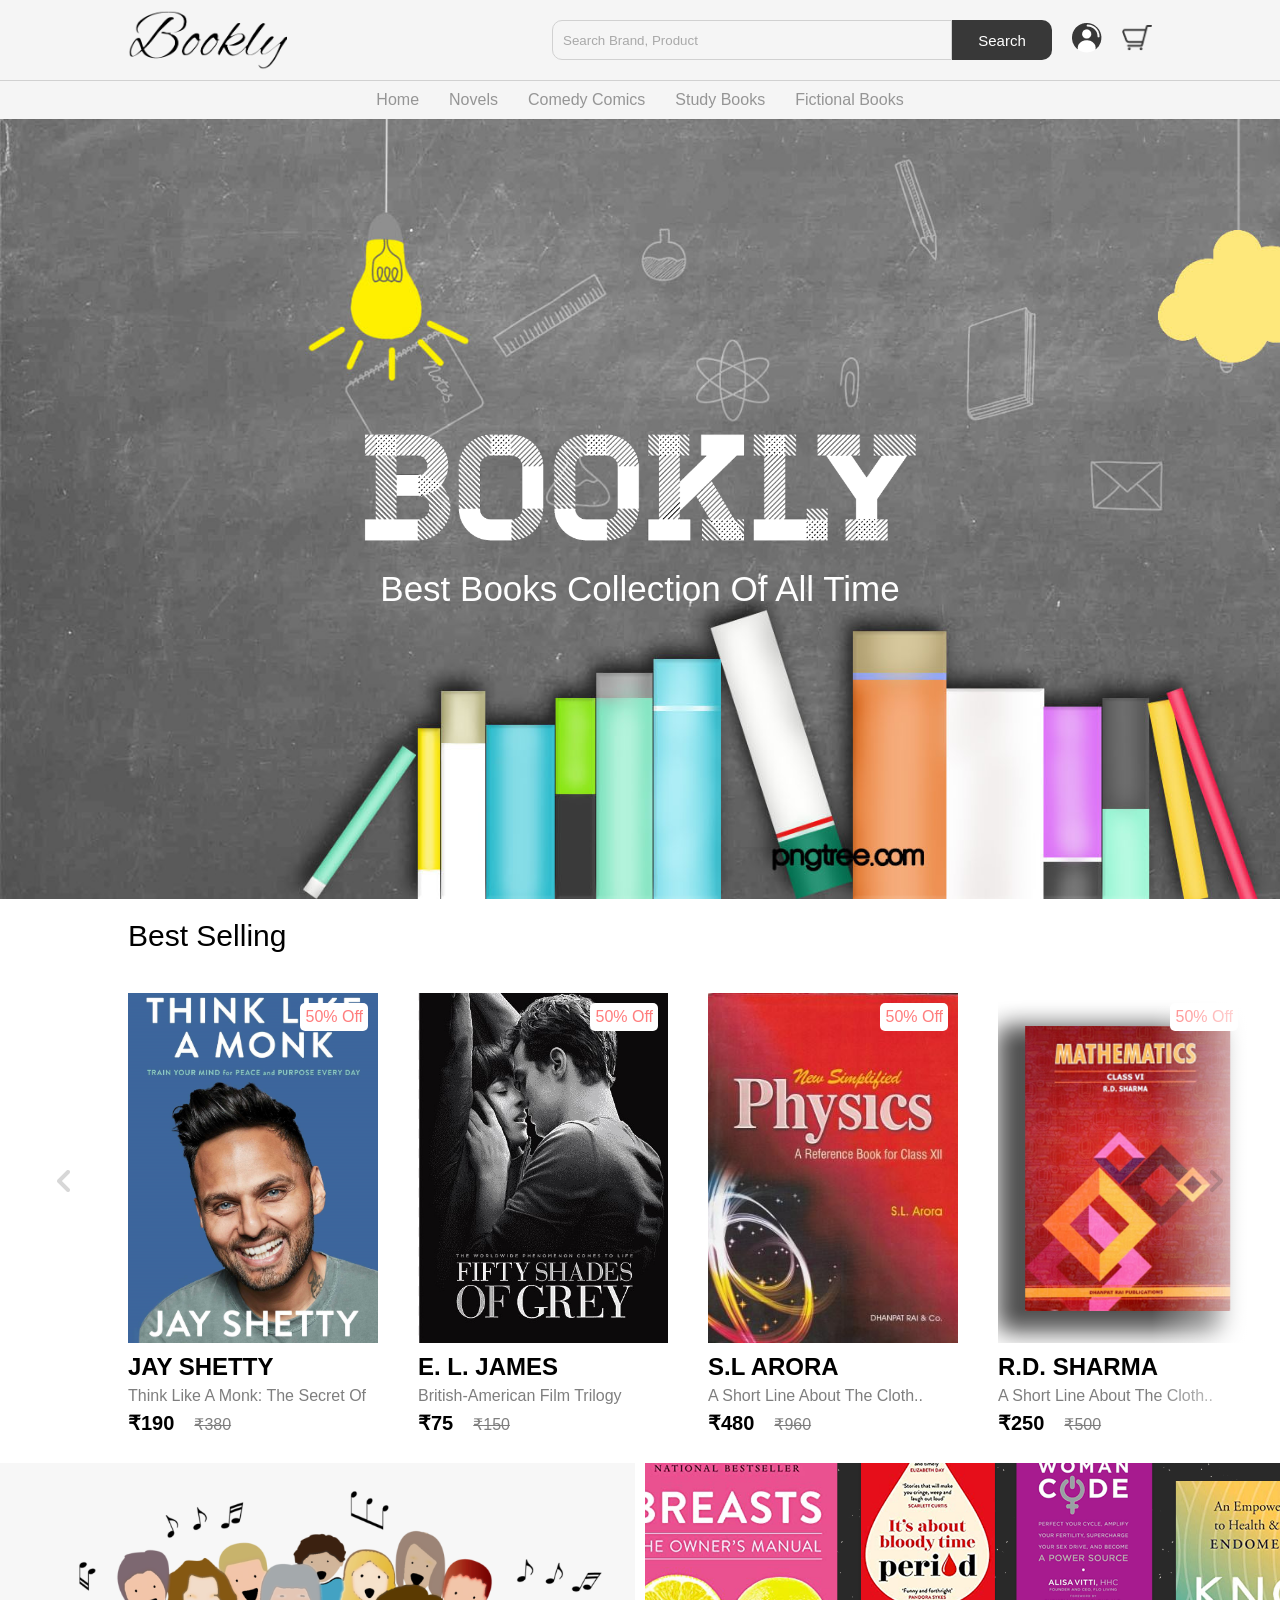
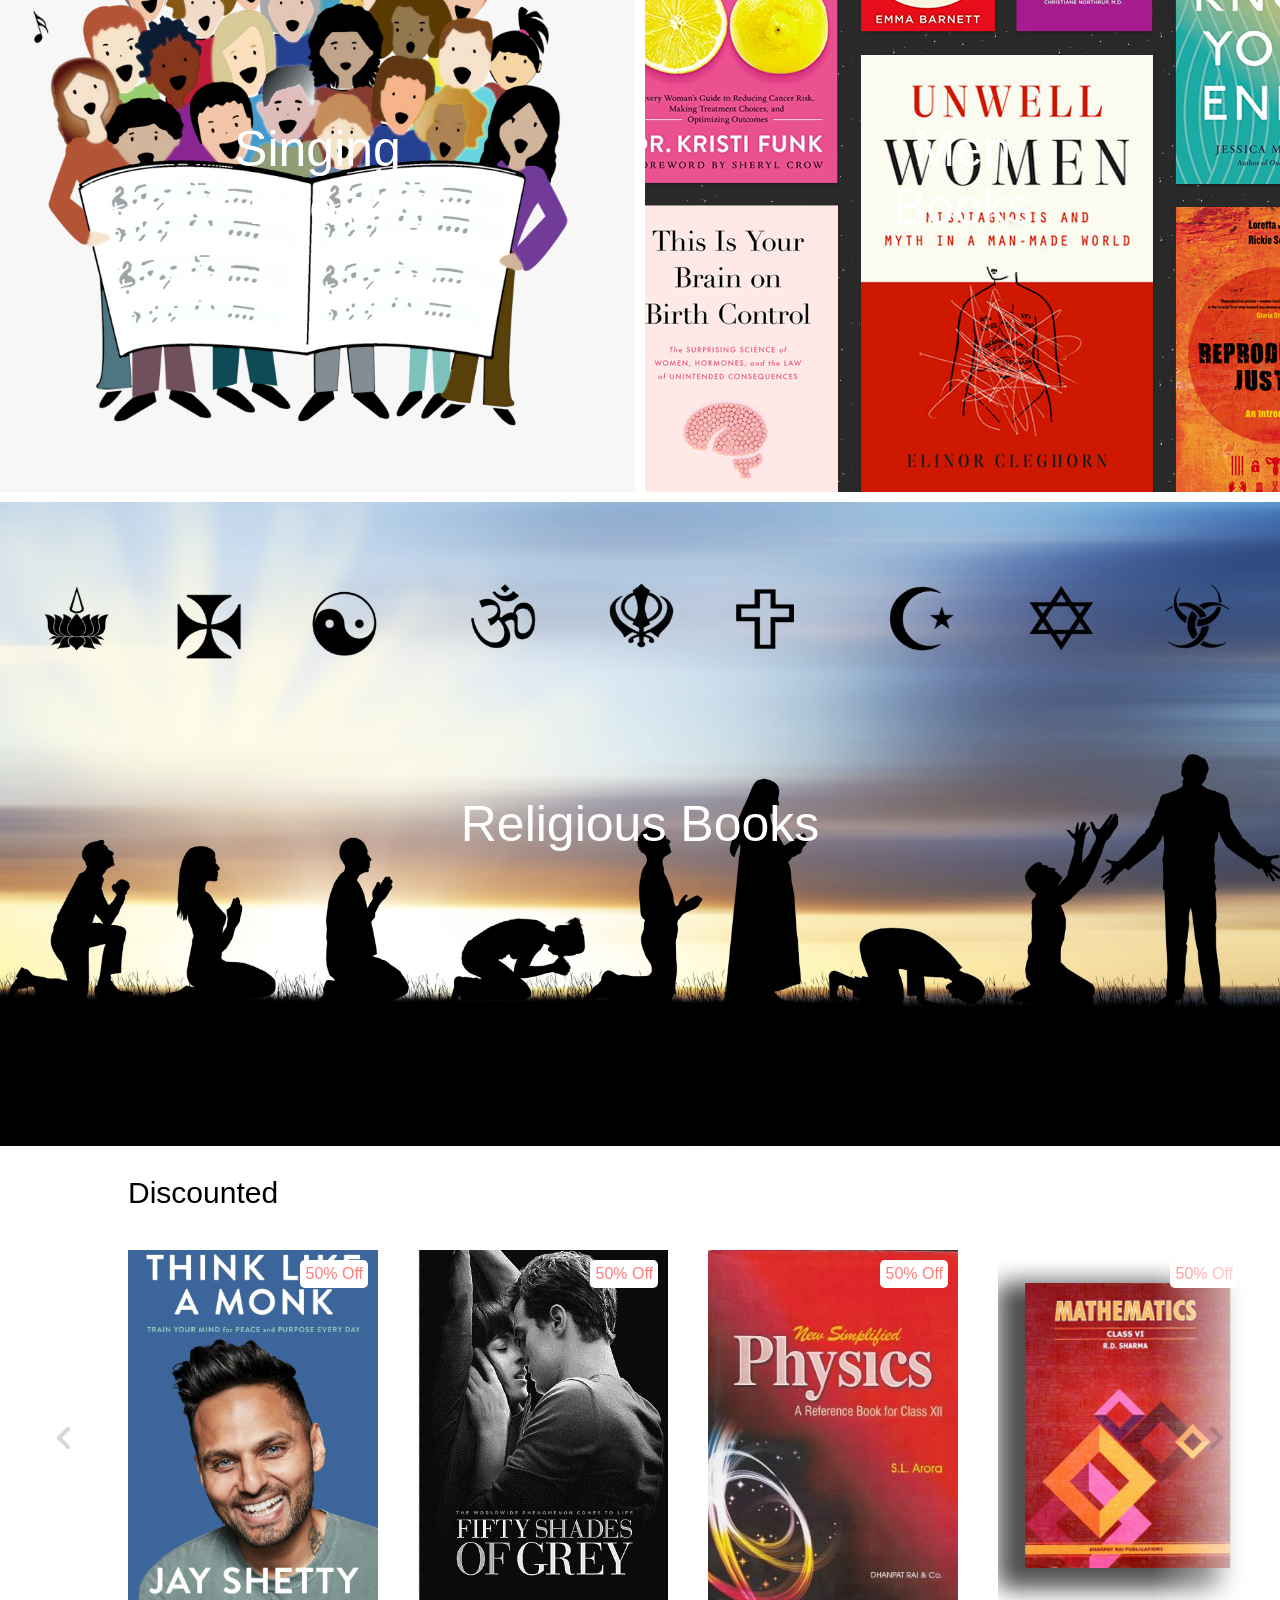
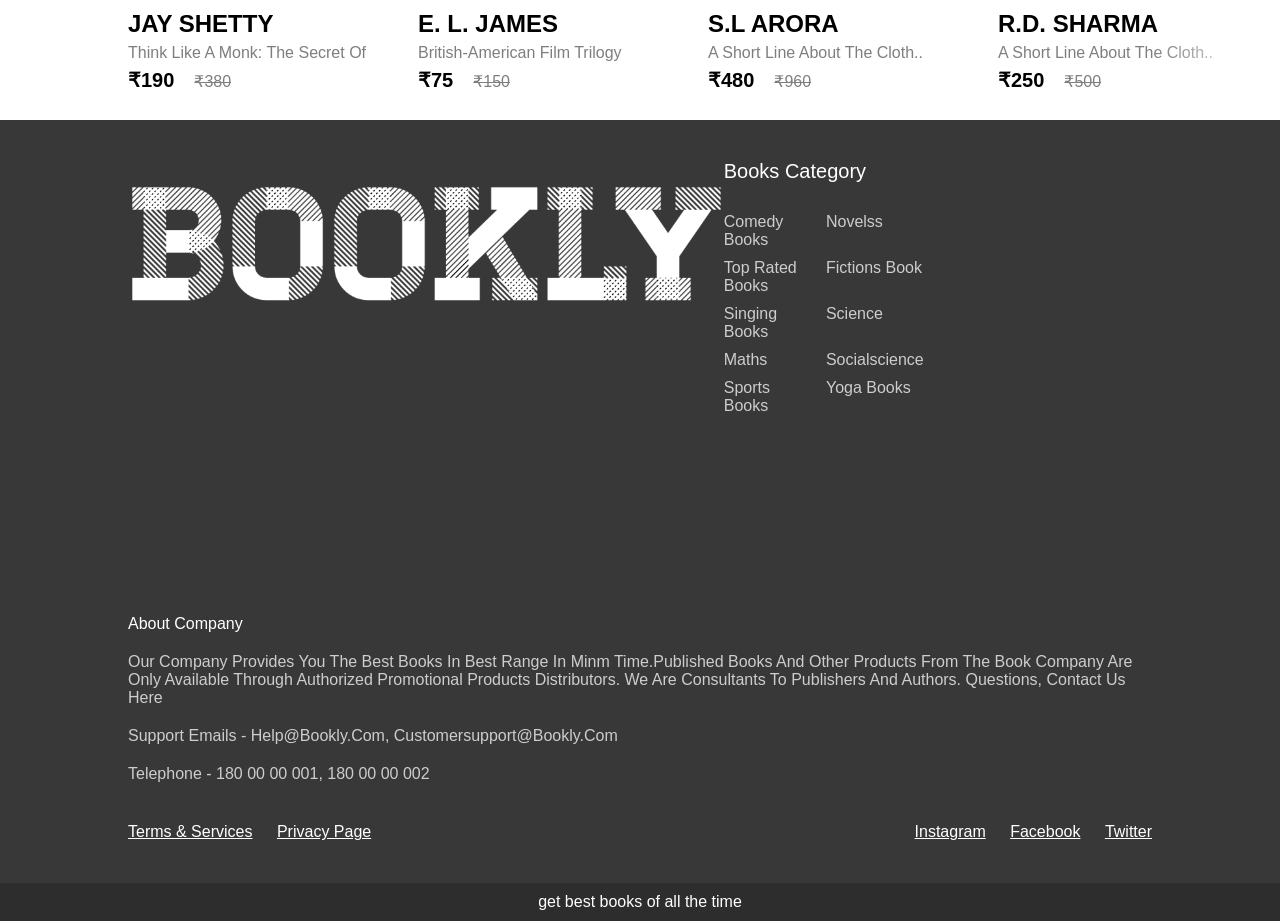
<file: RITTU website/index.html>
<!DOCTYPE html>
<html lang="en">

<head>
    <meta charset="UTF-8">
    <meta http-equiv="X-UA-Compatible" content="IE=edge">
    <meta name="viewport" content="width=device-width, initial-scale=1.0">
    <title> my_bo0kly.com
    </title>
    <link rel="stylesheet" href="css/home.css">
    <link rel="icon" href="img/image.png" type="image/x-icon type">
</head>

<body>
    <nav class="navbar">
        <div class="nav">
            <img src="img/dark-logo.png" class="brand-logo" alt="Bookly -many's favorite">
            <div class="nav-items">
                <div class="search">
                    <input type="text" class="search-box" placeholder="search brand, product">
                    <button class="search-btn">search</button>
                </div>
                <a href="user.html"><img src="img/user.png" alt="user.html" >  user </a>
                <a href="cart"><img src="img/cart.png" alt=""></a>
            </div>
        </div>
        <ul class="links-container">
            <li class="link-item"><a href="#" class="link">home</a></li>
            <li class="link-item"><a href="#" class="link">novels</a></li>
            <li class="link-item"><a href="#" class="link">comdey comics</a></li>
            <li class="link-item"><a href="#" class="link">study books</a></li>
            <li class="link-item"><a href="#" class="link">fictional books </a></li>
        </ul>
    </nav>

    <nav class="navbar"></nav>

    <!-- hero section-->
    <header class="hero-section">
        <div class="content">
            <img src="img/light-logo.png" class="logo" alt="">
            <p class="sub-heading">best books collection of all time</p>

        </div>
    </header>

    <!-- cards-container -->
    <section class="product">
        <h2 class="product-category">best selling</h2>
        <button class="pre-btn"><img src="img/arrow.png" alt=""></button>
        <button class="nxt-btn"><img src="img/arrow.png" alt=""></button>
        <div class="product-container">
            <div class="product-card">
                <div class="product-image">
                    <span class="discount-tag">50% off</span>
                    <img src="img/card1.png" class="product-thumb" alt="Think like  Monk -Jay Shetty">
                    <button class="card-btn">add to whislist</button>
                </div>
                <div class="product-info">
                    <h2 class="product-brand">Jay Shetty</h2>
                    <p class="product-short-des">Think Like a Monk: The secret of<br>how to harness the power of
                        positivity and be happy now Paperback</p>
                    <span class="price">₹190</span><span class="actual-price">₹380</span>
                </div>
            </div>    
                <div class="product-card">
                    <div class="product-image">
                        <span class="discount-tag">50% off</span>
                        <img src="img/card2.png" class="product-thumb" alt="">
                        <button class="card-btn">add to whislist</button>
                    </div>
                    <div class="product-info">
                        <h2 class="product-brand">E. L. James</h2>
                        <p class="product-short-des"> British-American film trilogy series that consists of three erotic
                            romantic drama films.</p>
                        <span class="price">₹75</span><span class="actual-price">₹150</span>
                    </div>
            </div>    
                <div class="product-card">
                    <div class="product-image">
                        <span class="discount-tag">50% off</span>
                        <img src="img/card3.png" class="product-thumb" alt="">
                        <button class="card-btn">add to whislist</button>
                    </div>
                    <div class="product-info">
                        <h2 class="product-brand">S.L Arora</h2>
                        <p class="product-short-des">a short line about the cloth..</p>
                        <span class="price">₹480</span><span class="actual-price">₹960</span>
                    </div>
                </div>     
            
                <div class="product-card">
                    <div class="product-image">
                        <span class="discount-tag">50% off</span>
                        <img src="img/card4.png" class="product-thumb" alt="">
                        <button class="card-btn">add to whislist</button>
                    </div>
                    <div class="product-info">
                        <h2 class="product-brand">R.D. Sharma</h2>
                        <p class="product-short-des">a short line about the cloth..</p>
                        <span class="price">₹250</span><span class="actual-price">₹500</span>
                    </div>
                </div>    
                <div class="product-card">
                    <div class="product-image">
                        <span class="discount-tag">50% off</span>
                        <img src="img/card5.png" class="product-thumb" alt="">
                        <button class="card-btn">add to whislist</button>
                    </div>
                    <div class="product-info">
                        <h2 class="product-brand">Jerome k. Jerome</h2>
                        <p class="product-short-des">a short line about the cloth..</p>
                        <span class="price">₹200</span><span class="actual-price">₹400</span>
                    </div>
                </div>   
                <div class="product-card">
                    <div class="product-image">
                        <span class="discount-tag">50% off</span>
                        <img src="img/card6.png" class="product-thumb" alt="">
                        <button class="card-btn">add to whislist</button>
                    </div>
                    <div class="product-info">
                        <h2 class="product-brand">Robin Sharma</h2>
                        <p class="product-short-des">a self-help book by Robin Sharma, a writer and motivational
                            speaker.</p>
                        <span class="price">₹150</span><span class="actual-price">₹300</span>
                    </div>
                </div>    
                <div class="product-card">
                    <div class="product-image">
                        <span class="discount-tag">50% off</span>
                        <img src="img/card7.png" class="product-thumb" alt="">
                        <button class="card-btn">add to whislist</button>
                    </div>
                    <div class="product-info">
                        <h2 class="product-brand">Thomas A.</h2>
                        <p class="product-short-des">The complete-reference-html-css-fifth-edition</p>
                        <span class="price">₹40</span><span class="actual-price">₹80</span>
                    </div>
                </div>    
                <div class="product-card">
                    <div class="product-image">
                        <span class="discount-tag">50% off</span>
                        <img src="img/card8.png" class="product-thumb" alt="">
                        <button class="card-btn">add to whislist</button>
                    </div>
                    <div class="product-info">
                        <h2 class="product-brand">Margaret</h2>
                        <p class="product-short-des">Gone With the Wind-winner of the Pulitzer Prize and one of the
                            bestselling</p>
                        <span class="price">₹100</span><span class="actual-price">₹200</span>
                    </div>
                </div>
        </div>
    </section>
<!--collection-->
    <section class="collection-container">
        <a href="#" class="collection">
            <img src="img/singing-collection.png" alt="">
            <p class="collection-title">Singing <br> Books</p>
        </a>
        <a href="#" class="collection">
            <img src="img/diet-collection.png" alt="">
            <p class="collection-title">men <br> books</p>
        </a>
        <a href="#" class="collection">
            <img src="img/religious-book.png" alt="">
            <p class="collection-title">religious books</p>
        </a>
    </section>

     <!-- cards-container -->
     <section class="product">
        <h2 class="product-category">discounted</h2>
        <button class="pre-btn"><img src="img/arrow.png" alt=""></button>
        <button class="nxt-btn"><img src="img/arrow.png" alt=""></button>
        <div class="product-container">
            <div class="product-card">
                <div class="product-image">
                    <span class="discount-tag">50% off</span>
                    <img src="img/card1.png" class="product-thumb" alt="Think like  Monk -Jay Shetty">
                    <button class="card-btn">add to whislist</button>
                </div>
                <div class="product-info">
                    <h2 class="product-brand">Jay Shetty</h2>
                    <p class="product-short-des">Think Like a Monk: The secret of<br>how to harness the power of
                        positivity and be happy now Paperback</p>
                    <span class="price">₹190</span><span class="actual-price">₹380</span>
                </div>
            </div>    
                <div class="product-card">
                    <div class="product-image">
                        <span class="discount-tag">50% off</span>
                        <img src="img/card2.png" class="product-thumb" alt="">
                        <button class="card-btn">add to whislist</button>
                    </div>
                    <div class="product-info">
                        <h2 class="product-brand">E. L. James</h2>
                        <p class="product-short-des"> British-American film trilogy series that consists of three erotic
                            romantic drama films.</p>
                        <span class="price">₹75</span><span class="actual-price">₹150</span>
                    </div>
            </div>    
                <div class="product-card">
                    <div class="product-image">
                        <span class="discount-tag">50% off</span>
                        <img src="img/card3.png" class="product-thumb" alt="">
                        <button class="card-btn">add to whislist</button>
                    </div>
                    <div class="product-info">
                        <h2 class="product-brand">S.L Arora</h2>
                        <p class="product-short-des">a short line about the cloth..</p>
                        <span class="price">₹480</span><span class="actual-price">₹960</span>
                    </div>
                </div>     
            
                <div class="product-card">
                    <div class="product-image">
                        <span class="discount-tag">50% off</span>
                        <img src="img/card4.png" class="product-thumb" alt="">
                        <button class="card-btn">add to whislist</button>
                    </div>
                    <div class="product-info">
                        <h2 class="product-brand">R.D. Sharma</h2>
                        <p class="product-short-des">a short line about the cloth..</p>
                        <span class="price">₹250</span><span class="actual-price">₹500</span>
                    </div>
                </div>    
                <div class="product-card">
                    <div class="product-image">
                        <span class="discount-tag">50% off</span>
                        <img src="img/card5.png" class="product-thumb" alt="">
                        <button class="card-btn">add to whislist</button>
                    </div>
                    <div class="product-info">
                        <h2 class="product-brand">Jerome k. Jerome</h2>
                        <p class="product-short-des">a short line about the cloth..</p>
                        <span class="price">₹200</span><span class="actual-price">₹400</span>
                    </div>
                </div>   
                <div class="product-card">
                    <div class="product-image">
                        <span class="discount-tag">50% off</span>
                        <img src="img/card6.png" class="product-thumb" alt="">
                        <button class="card-btn">add to whislist</button>
                    </div>
                    <div class="product-info">
                        <h2 class="product-brand">Robin Sharma</h2>
                        <p class="product-short-des">a self-help book by Robin Sharma, a writer and motivational
                            speaker.</p>
                        <span class="price">₹150</span><span class="actual-price">₹300</span>
                    </div>
                </div>    
                <div class="product-card">
                    <div class="product-image">
                        <span class="discount-tag">50% off</span>
                        <img src="img/card7.png" class="product-thumb" alt="">
                        <button class="card-btn">add to whislist</button>
                    </div>
                    <div class="product-info">
                        <h2 class="product-brand">Thomas A.</h2>
                        <p class="product-short-des">The complete-reference-html-css-fifth-edition</p>
                        <span class="price">₹40</span><span class="actual-price">₹80</span>
                    </div>
                </div>    
                <div class="product-card">
                    <div class="product-image">
                        <span class="discount-tag">50% off</span>
                        <img src="img/card8.png" class="product-thumb" alt="">
                        <button class="card-btn">add to whislist</button>
                    </div>
                    <div class="product-info">
                        <h2 class="product-brand">Margaret</h2>
                        <p class="product-short-des">Gone With the Wind-winner of the Pulitzer Prize and one of the
                            bestselling</p>
                        <span class="price">₹100</span><span class="actual-price">₹200</span>
                    </div>
                </div>
        </div>
    </section> 
<!--footer-->
    <footer>
        <div class="footer-content">
            <img src="img/light-logo.png" class="logo" alt="">
            <div class="footer-ul-container">
                <ul class="category">
                    <li class="category-title">books category</li>
                    <li><a href="#" class="footer-link">comedy books</a></li>
                    <li><a href="#" class="footer-link">novelss</a></li>
                    <li><a href="#" class="footer-link">top rated books</a></li>
                    <li><a href="#" class="footer-link">fictions book</a></li>
                    <li><a href="#" class="footer-link">singing books</a>
                    <li><a href="#" class="footer-link">science</a></li>
                    <li><a href="#" class="footer-link">maths</a></li>
                    <li><a href="#" class="footer-link">socialscience</a></li>
                    <li><a href="#" class="footer-link">sports books</a></li>
                    <li><a href="#" class="footer-link">yoga books</a></li>
                </ul>
                
            </div>
        </div>
    </footer>

    <footer>
        <p class="footer-title">about company</p>
        <p class="info" >  our company provides you the best books in best range in minm time.Published books and other products from The Book Company are only available through authorized Promotional Products Distributors. We are consultants to publishers and authors. Questions, contact us here</p>      
          
                <p class="info">support emails - help@bookly.com, customersupport@bookly.com</p>
        <p class="info">telephone - 180 00 00 001, 180 00 00 002</p>
        <div class="footer-social-container">
            <div>
                <a href="#" class="social-link">terms & services</a>
                <a href="#" class="social-link">privacy page</a>
            </div>
            <div>
                <a href="#" class="social-link">instagram</a>
                <a href="#" class="social-link">facebook</a>
                <a href="#" class="social-link">twitter</a>
            </div>
        </div>
        <p class="footer-credit">get best books of all the time </p>
    </footer>

    <script src="js/nav.js"></script>
    <script src="js/home.js"></script>
</body>

</html>
</file>
<file: RITTU website/css/home.css>
@import 'nav.css';
@import 'footer.css';

.hero-section{
    width: 100%;
    height: calc(100vh - 120px);
    background-image: url('../img/header.png');
    background-size: cover;
    display: flex;
    justify-content: center;
    align-items: center;
}

.hero-section .logo{
    height: 150px;
    display: block;
    margin: auto;
}

.hero-section .sub-heading{
    margin-top: 10px;
    text-align: center;
    color: #fff;
    text-transform: capitalize;
    font-size: 35px;
    font-weight: 300;
}

.product{
    position: relative;
    overflow: hidden;
    padding: 20px 0;
}

.product-category{
    padding: 0 10vw;
    font-size: 30px;
    font-weight: 500;
    margin-bottom: 40px;
    text-transform: capitalize;
}

.product-container{
    padding: 0 10vw;
    display: flex;
    overflow-x: auto;
    scroll-behavior: smooth;
}

.product-container::-webkit-scrollbar{
    display: none;
}

.product-card{
    flex: 0 0 auto;
    width: 250px;
    height: 450px;
    margin-right: 40px;
}

.product-image{
    position: relative;
    width: 100%;
    height: 350px;
    overflow: hidden;
}

.product-thumb{
    width: 100%;
    height: 350px;
    object-fit: cover;
}

.discount-tag{
    position: absolute;
    background: #fff;
    padding: 5px;
    border-radius: 5px;
    color: #ff7d7d;
    right: 10px;
    top: 10px;
    text-transform: capitalize;
}

.card-btn{
    position: absolute;
    bottom: 10px;
    left: 50%;
    transform: translateX(-50%);
    padding: 10px;
    width: 90%;
    text-transform: capitalize;
    border: none;
    outline: none;
    background: #fff;
    border-radius: 5px;
    transition: 0.5s;
    cursor: pointer;
    opacity: 0;
}

.product-card:hover .card-btn{
    opacity: 1;
}

.card-btn:hover{
    background: #efefef;
}

.product-info{
    width: 100%;
    height: 100px;
    padding-top: 10px;
}

.product-brand{
    text-transform: uppercase;
}

.product-short-des{
    width: 100%;
    height: 20px;
    line-height: 20px;
    overflow: hidden;
    opacity: 0.5;
    text-transform: capitalize;
    margin: 5px 0;
}

.price{
    font-weight: 900;
    font-size: 20px;
}

.actual-price{
    margin-left: 20px;
    opacity: 0.5;
    text-decoration: line-through;
}

.pre-btn, .nxt-btn{
    border: none;
    width: 10vw;
    height: 100%;
    position: absolute;
    top: 0;
    display: flex;
    justify-content: center;
    align-items: center;
    background: linear-gradient(90deg, rgba(255, 255, 255, 0) 0%, #fff 100%);
    cursor: pointer;
    z-index: 8;
}

.pre-btn{
    left: 0;
    transform: rotate(180deg);
}

.nxt-btn{
    right: 0;
}

.pre-btn img, .nxt-btn img{
    opacity: 0.2;
}

.pre-btn:hover img, .nxt-btn:hover img{
    opacity: 1;
}

.collection-container{
    width: 100%;
    display: grid;
    grid-template-columns: repeat(2, 1fr);
    grid-gap: 10px;
}

.collection{
    position: relative;
}

.collection img{
    width: 100%;
    height: 100%;
    object-fit: cover;
}

.collection p{
    position: absolute;
    top: 50%;
    left: 50%;
    transform: translate(-50%, -50%);
    text-align: center;
    color: #fff;
    font-size: 50px;
    text-transform: capitalize;
}

.collection:nth-child(3){
    grid-column: span 2;
    margin-bottom: 10px;
}
</file>
